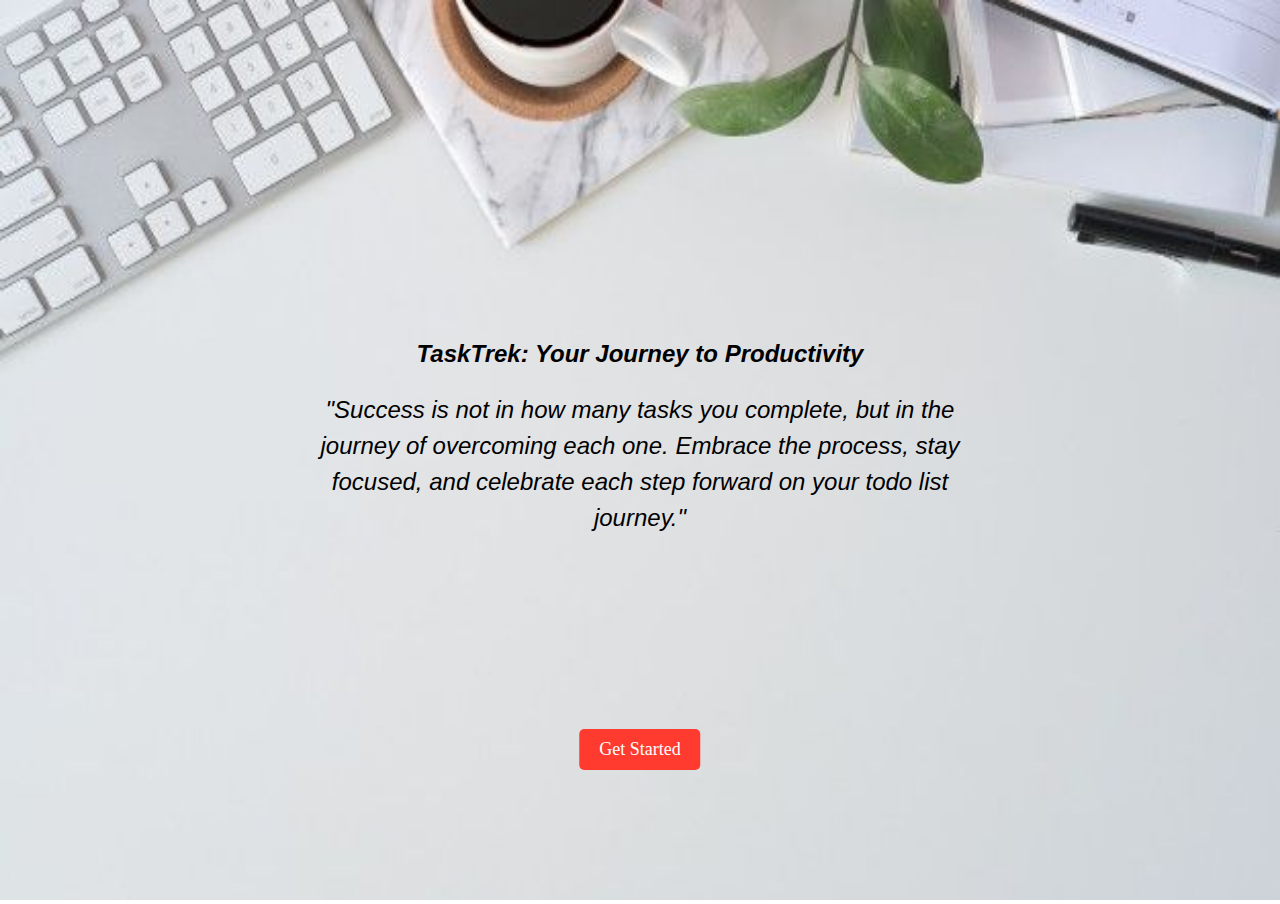
<file: index.html>
<!DOCTYPE html>
<html lang="en">
<head>
<meta charset="UTF-8">
<meta name="viewport" content="width=device-width, initial-scale=1.0">
<link rel="stylesheet" href="style.css">
<title>Quote on Image</title>
</head>
<body>
<div class="container">
  <div class="quote-container">
    <img src="Images\Premium Photo _ Flat lay top view office desk_ workspace with keyboard and office supplies_.jpg" alt="Background Image" class="background-image">
    <div class="quote">
      <span class="task-trek">TaskTrek: Your Journey to Productivity</span>
      <p class="quote-text">"Success is not in how many tasks you complete, but in the journey of overcoming each one. Embrace the process, stay focused, and celebrate each step forward on your todo list journey."</p>
    </div>
  </div>
  <a href="main.html" class="get-started-btn">Get Started</a>
</div>
</body>
</html>
</file>
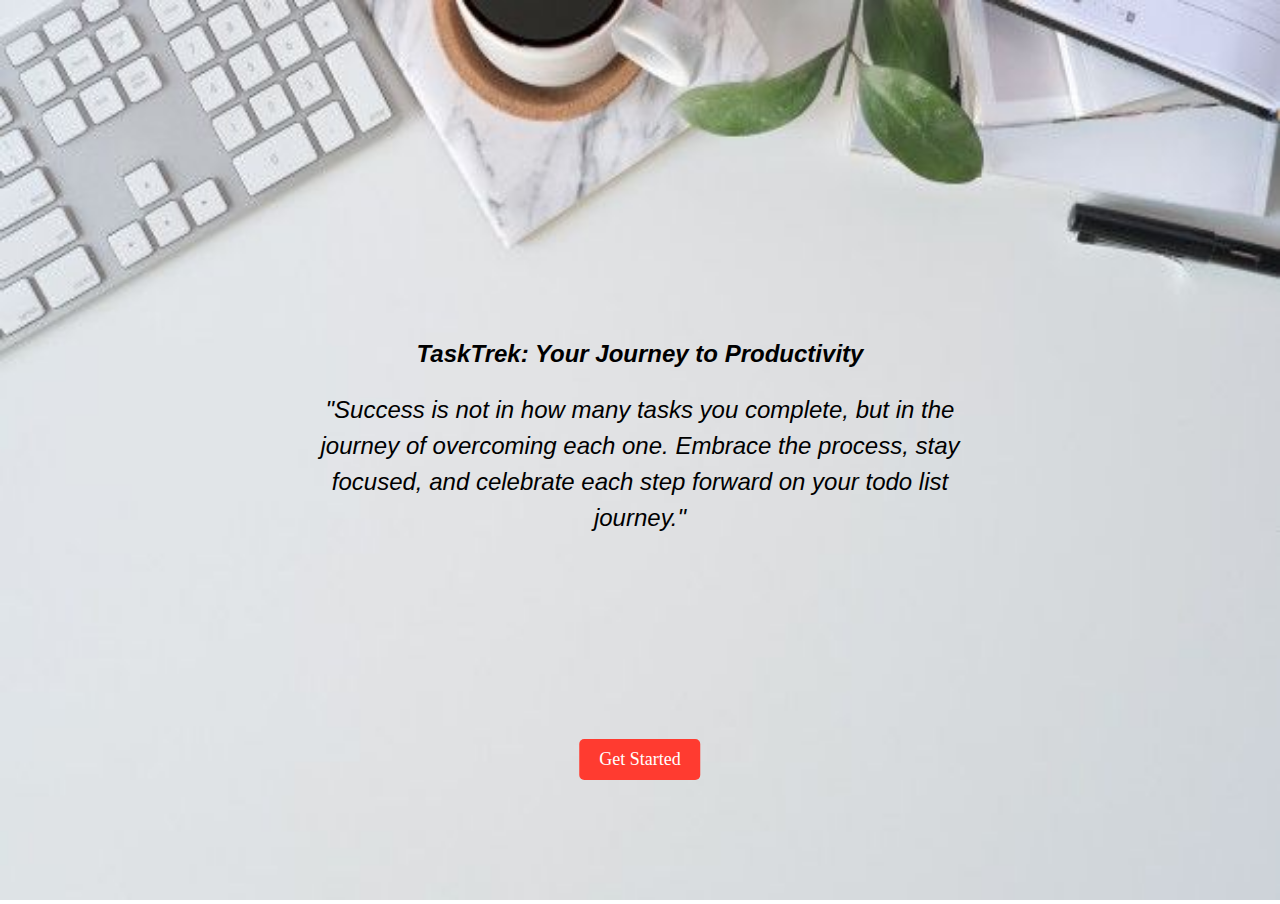
<file: front_page.html>
<!DOCTYPE html>
<html lang="en">
<head>
<meta charset="UTF-8">
<meta name="viewport" content="width=device-width, initial-scale=1.0">
<link rel="stylesheet" href="styless.css">
<title>Quote on Image</title>
</head>
<body>
<div class="container">
  <div class="quote-container">
    <img src="Images\Premium Photo _ Flat lay top view office desk_ workspace with keyboard and office supplies_.jpg" alt="Background Image" class="background-image">
    <div class="quote">
      <span class="task-trek">TaskTrek: Your Journey to Productivity</span>
      <p class="quote-text">"Success is not in how many tasks you complete, but in the journey of overcoming each one. Embrace the process, stay focused, and celebrate each step forward on your todo list journey."</p>
    </div>
  </div>
  <a href="index _new.html" class="get-started-btn">Get Started</a>
</div>
</body>
</html>
</file>
<file: style.css>
body {
    margin: 0;
    overflow: hidden;
  }
  
  .container {
    position: relative;
  height: 100vh;
  background-image: url('Images/Premium Photo _ Flat lay top view office desk_ workspace with keyboard and office supplies_.jpg');
  background-size: cover;
  background-position: center;
  }
  
  .quote-container {
    position: relative;
    width: 100%;
    height: 100%;
  }
  
  .background-image {
    width: 100%;
    height: 100%;
}

  
  .quote {
    position: absolute;
    top: 50%;
    left: 50%;
    transform: translate(-50%, -50%);
    text-align: center;
  }
  
  .quote-text {
    font-family: 'Arial', sans-serif; /* Unique font family */
    font-size: 24px;
    font-style: italic;
    line-height: 1.5;
  }
  
  .get-started-btn {
    position: absolute;
    bottom: 130px; /* Adjusted position to leave space below the quote */
    left: 50%;
    transform: translateX(-50%);
    padding: 10px 20px;
    background-color: #ff3b30; /* Red watery color */
    color: white;
    text-decoration: none;
    border-radius: 5px;
    font-size: 18px;
  }
    
  
  .get-started-btn:hover {
    background-color: #cc2f23; /* Darker shade of red on hover */
  }
  
  .task-trek {
    font-family: 'Arial', sans-serif; /* Same font family as the quote */
    font-size: 24px; /* Same font size as the quote */
    font-style: italic; /* Same font style as the quote */
    font-weight: bold; /* Make the text bold */
    margin-bottom: 10px; /* Add space between the name and the quote */
  }
  
  @media only screen and (max-width: 768px) {
    .quote-text {
        font-size: 16px;
    }

    .get-started-btn {
        bottom: 20px;
    }

    .task-trek {
        font-size: 16px;
    }
}
</file>
<file: styless.css>
body {
    margin: 0;
    overflow: hidden;
  }
  
  .container {
    position: relative;
  height: 100vh;
  background-image: url('Images/Premium Photo _ Flat lay top view office desk_ workspace with keyboard and office supplies_.jpg');
  background-size: cover;
  background-position: center;
  }
  
  .quote-container {
    position: relative;
    width: 100%;
    height: 100%;
  }
  
  .background-image {
    width: 100%;
    height: 100%;
}

  
  .quote {
    position: absolute;
    top: 50%;
    left: 50%;
    transform: translate(-50%, -50%);
    text-align: center;
  }
  
  .quote-text {
    font-family: 'Arial', sans-serif; /* Unique font family */
    font-size: 24px;
    font-style: italic;
    line-height: 1.5;
  }
  
  .get-started-btn {
    position: absolute;
    bottom: 120px; /* Adjusted position to leave space below the quote */
    left: 50%;
    transform: translateX(-50%);
    padding: 10px 20px;
    background-color: #ff3b30; /* Red watery color */
    color: white;
    text-decoration: none;
    border-radius: 5px;
    font-size: 18px;
  }
    
  
  .get-started-btn:hover {
    background-color: #cc2f23; /* Darker shade of red on hover */
  }
  
  .task-trek {
    font-family: 'Arial', sans-serif; /* Same font family as the quote */
    font-size: 24px; /* Same font size as the quote */
    font-style: italic; /* Same font style as the quote */
    font-weight: bold; /* Make the text bold */
    margin-bottom: 10px; /* Add space between the name and the quote */
  }
  
  @media only screen and (max-width: 768px) {
    .quote-text {
        font-size: 16px;
    }

    .get-started-btn {
        bottom: 20px;
    }

    .task-trek {
        font-size: 16px;
    }
}
</file>
